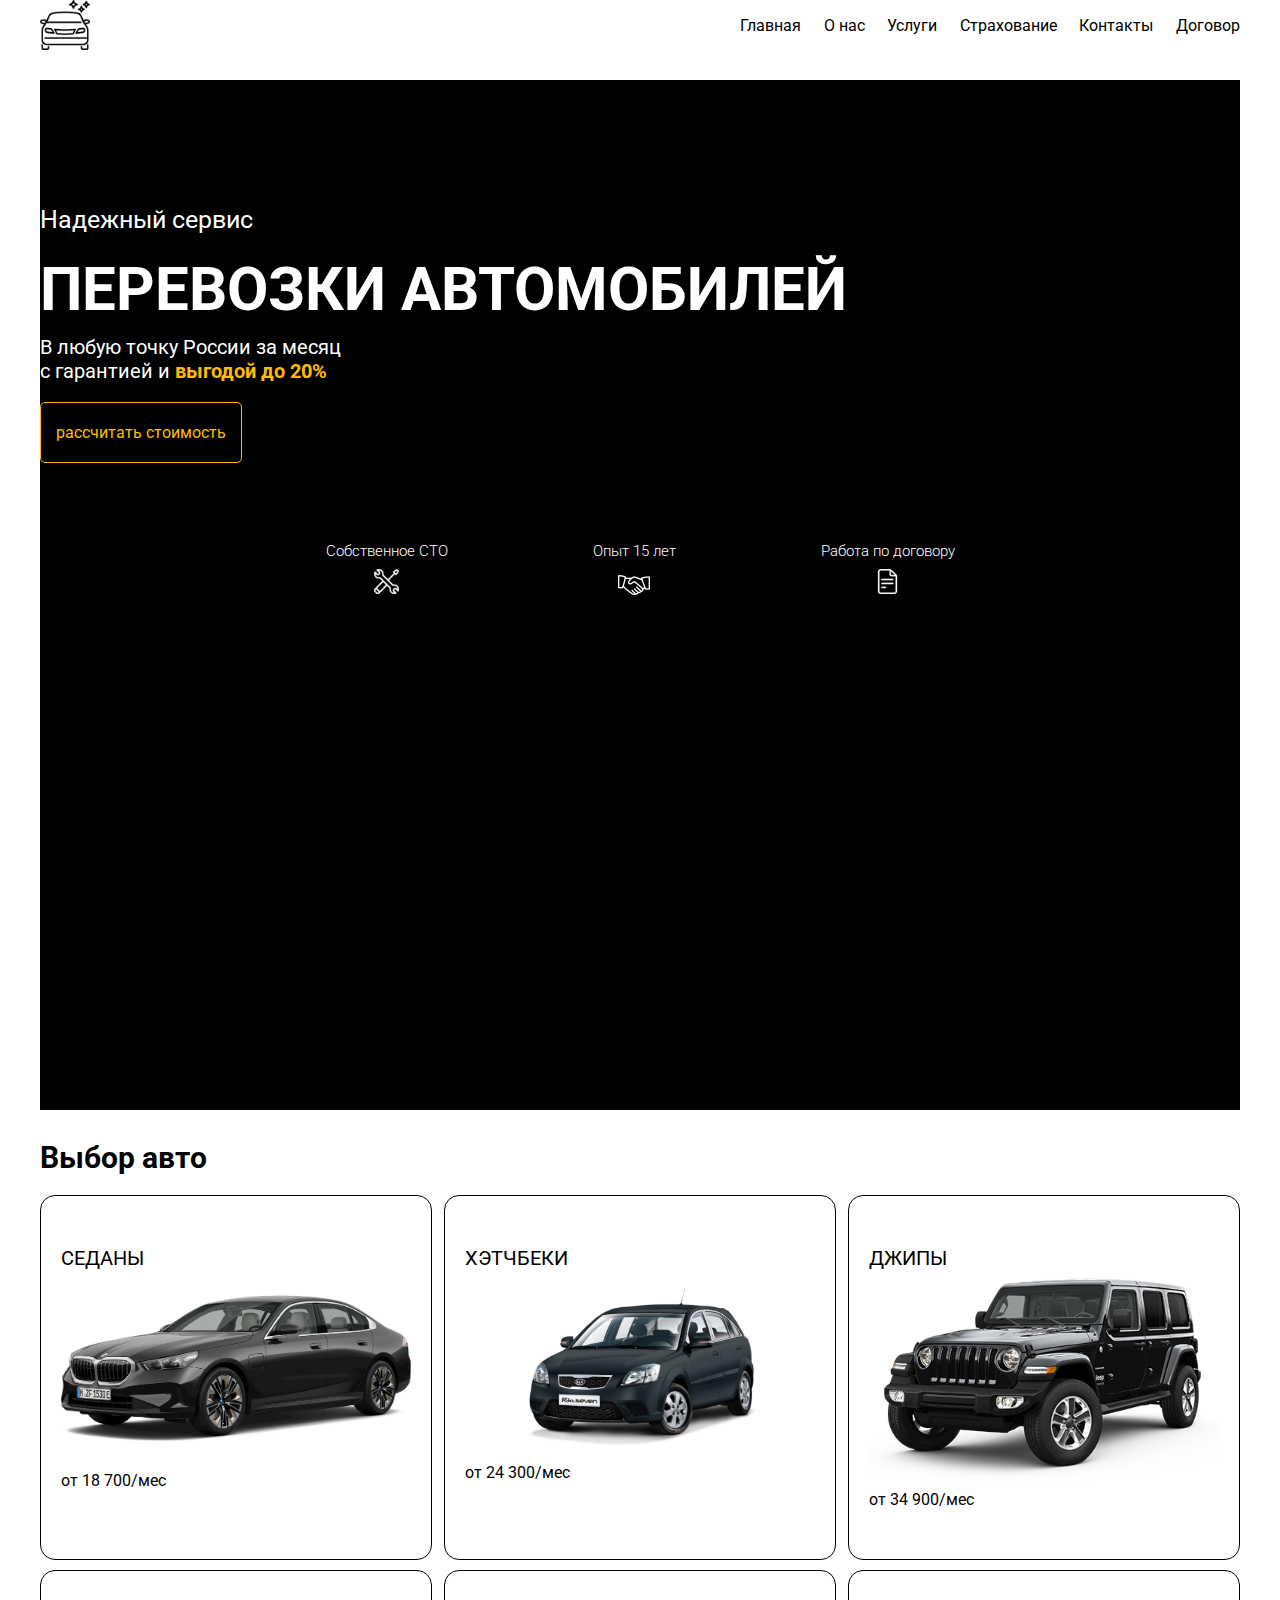
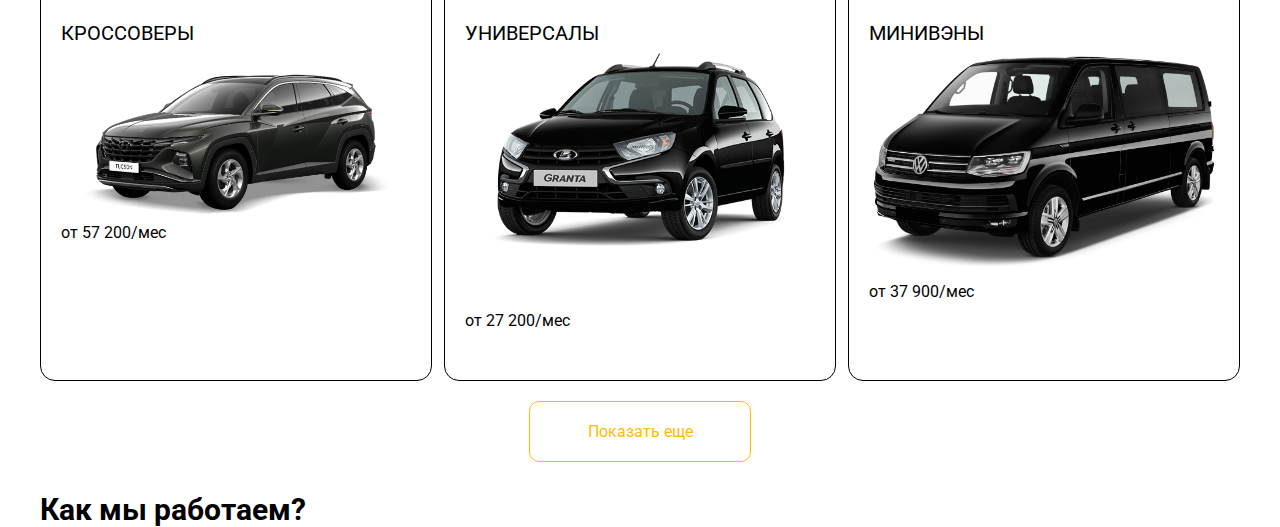
<file: index.html>
<!DOCTYPE html>
<html lang="ru">
<head>
    <meta charset="UTF-8">
    <meta name="viewport" content="width=device-width, initial-scale=1.0">
    <link rel="stylesheet" href="style.css">
    <title>Перевозка авто</title>
</head>
<body>
    <div class="container">
        <header class="header">
            <nav>
                <img src="img/car-wash_2211425.png" alt="Логотип" width="50">
                <ul class="header-menu">
                    <li>Главная</li>
                    <li>О нас</li>
                    <li>Услуги</li>
                    <li>Страхование</li>
                    <li>Контакты</li>
                    <li>Договор</li>
                </ul>
            </nav>
        </header>
        <section class="hero">
            <h2 class="hero-title">Надежный сервис</h2>
            <h1>Перевозки автомобилей</h1>
            <p>В любую точку России за месяц с гарантией и <span class="hero-span">выгодой до 20%</span></p>
            <a href="#" class="hero-button">рассчитать стоимость</a>
            <ul class="triggers">
                <li>Собственное СТО <img src="img/instrument.png" alt="Инструменты" width="25"></li>
                <li>Опыт 15 лет <img src="img/hand-shake.png" alt="Рукопожатие"></li>
                <li>Работа по договору <img src="img/document.png" alt="Документ" width="25"></li>
            </ul>
        </section>
        <section class="auto">
            <h2>Выбор авто</h2>
            <ul class="auto-list">
                <li class="auto-item">
                    <h3>Седаны</h3>
                    <img src="/img/image.png" alt="Седан" width="350">
                    <p>от 18 700/мес</p>
                </li>
                <li class="auto-item">
                    <h3>Хэтчбеки</h3>
                    <img src="img/image copy.png" alt="Хэтчбек" width="350">
                    <p>от 24 300/мес</p>
                </li>
                <li class="auto-item">
                    <h3>Джипы</h3>
                    <img src="img/image copy 2.png" alt="Джип" width="350">
                    <p>от 34 900/мес</p>
                </li>
                <li class="auto-item">
                    <h3>Кроссоверы</h3>
                    <img src="img/image copy 3.png" alt="Кроссовер" width="350">
                    <p>от 57 200/мес</p>
                </li>
                <li class="auto-item">
                    <h3>Универсалы</h3>
                    <img src="img/image copy 4.png" alt="Универсал" width="350">
                    <p>от 27 200/мес</p>
                </li>
                <li class="auto-item">
                    <h3>Минивэны</h3>
                    <img src="img/volkswagen-caravelle.png" alt="Минивэн" width="350">
                    <p>от 37 900/мес</p>
                </li>
            </ul>
            <a href="#" class="show-more">Показать еще</a>
        </section>
        <section class="perevozka">
            <h2>Как мы работаем?</h2>
        </section>
    </div>
</body>
</html>
</file>
<file: style.css>
@import url('https://fonts.googleapis.com/css2?family=Roboto:ital,wght@0,100..900;1,100..900&display=swap');

* {
    padding: 0;
    margin: 0;
}

ul, li {
    list-style: none;
    
}

a {
    text-decoration: none;
}

body {
    font-family: "Roboto", serif;
    font-weight: normal;
    font-style: normal;
}

.container {
    width: 1200px;
    margin: 0 auto;
}

nav {
    display: flex;
    justify-content: space-between;

}

.header-menu {
    display: flex;
    justify-content: space-between;
    align-items: center;
    width: 500px;
}

.hero {
    background-color: #000000;
    height: 1030px;
}

.hero-title {
    font-weight: normal;
    font-size: 25px;
    margin-bottom: 20px;
    padding-top: 125px;
    color: #ffffff;
}

h1 {
    text-transform: uppercase;
    font-size: 60px;
    color: #ffffff;
    margin-bottom: 10px;
}

.hero-span {
    font-weight: bold;
    color: #ffbb00;
}

.hero p {
    color: #ffffff;
    width: 310px;
    margin-bottom: 40px;
    font-size: 20px;
}

.hero-button {
    border: 1px solid #ffbb00;
    border-radius: 5px;
    padding: 20px 15px;
}

.hero a {
    color: #ffbb00;
}

.hero a:hover {
    opacity: 0.8;
}

.triggers {
    margin-top: 100px;
    display: flex;
    color: #ffffff;
    justify-content: center;
    align-items: center;
    gap: 145px;
    align-items: flex-start;
}

.triggers li {
    font-weight: 300;
    font-size: 15px;
    display: flex;
    flex-direction: column;
    align-items: center;
}

.triggers img {
    margin-top: 9px;
}

h2 {
    font-size: 30px;
}

.auto-list {
    display: flex;
    flex-wrap: wrap;
    justify-content: space-between;
    gap: 10px;
}

.auto-item {
    border: 1px solid black;
    padding: 50px 20px;
    border-radius: 15px;
}

.auto-item:hover {
    color: #ffffff;
    background: #ffbb00;
}

.auto-item h3 {
    text-transform: uppercase;
    font-weight: 400;
    font-size: 20px;
}

section {
    margin-top: 30px;
}

.auto h2 {
    margin-bottom: 20px;
}

.show-more {
    border: 1px solid #ffbb00;
    border-radius: 10px;
    padding: 20px 0;
    width: 220px;
    display: block;
    text-align: center;
}

.auto a {
    color: #ffbb00;
    margin: 0 auto;
	margin-top: 20px;
}

.auto a:hover {
    opacity: 0.8;
}

@media (max-width: 600px) {
    .container {
        width: 550px;
    }
    .triggers {
        align-items: center;
        gap: 45px;
        flex-direction: column;
    }
    .auto h2 {
        text-align: center;
    }
    .auto-list {
        justify-content: center;
    }
}
</file>
